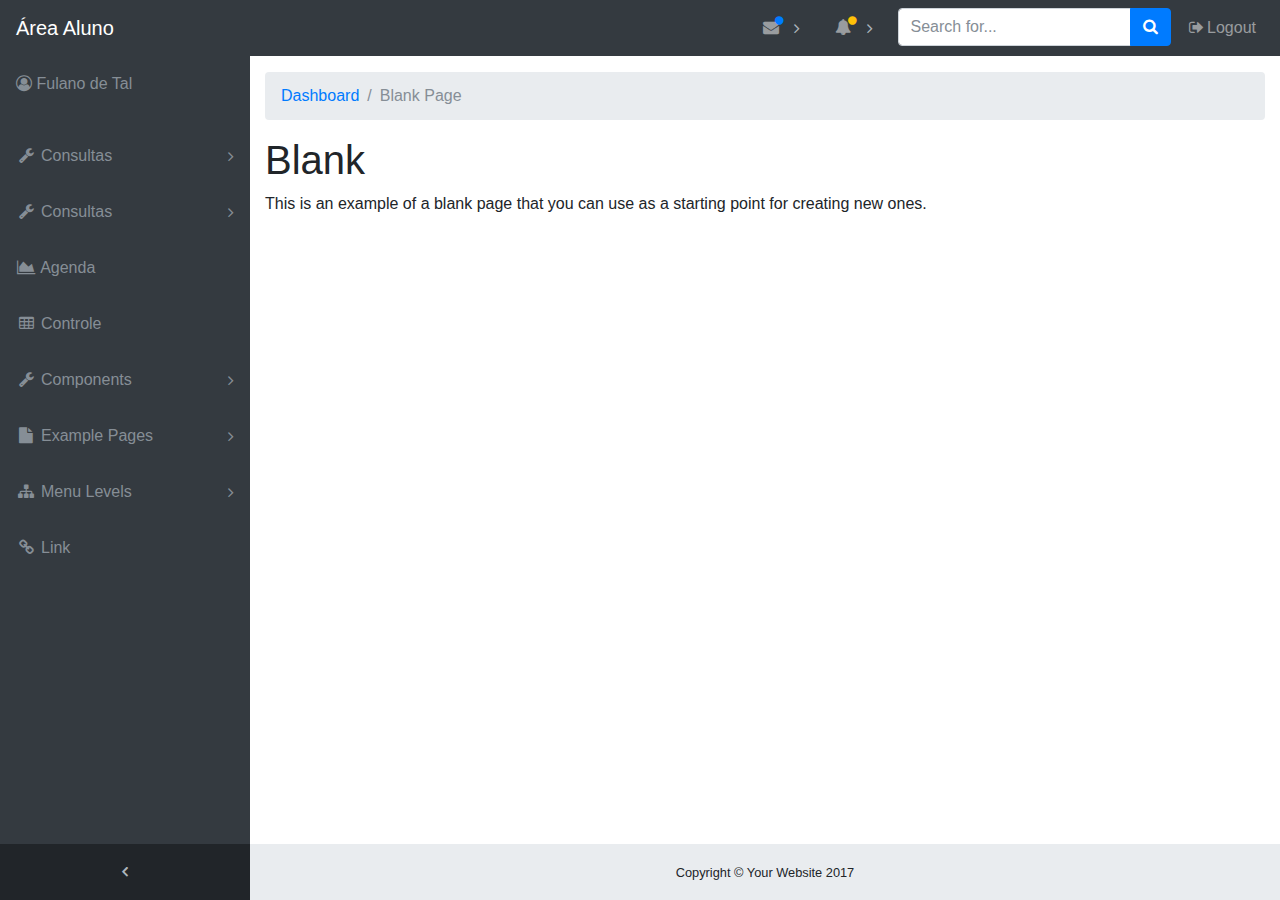
<file: Site/dash/startbootstrap-sb-admin-gh-pages/blank.html>
<!DOCTYPE html>
<html lang="pt-br">

<head>
  <meta charset="utf-8">
  <meta http-equiv="X-UA-Compatible" content="IE=edge">
  <meta name="viewport" content="width=device-width, initial-scale=1, shrink-to-fit=no">
  <meta name="description" content="">
  <meta name="author" content="">
  <title>Área Aluno</title>
  <!-- Bootstrap core CSS-->
  <link href="vendor/bootstrap/css/bootstrap.min.css" rel="stylesheet">
  <!-- Custom fonts for this template-->
  <link href="vendor/font-awesome/css/font-awesome.min.css" rel="stylesheet" type="text/css">
  <!-- Custom styles for this template-->
  <link href="css/sb-admin.css" rel="stylesheet">
</head>

<body class="fixed-nav sticky-footer bg-dark" id="page-top">
  <!-- Navigation-->
  <nav class="navbar navbar-expand-lg navbar-dark bg-dark fixed-top" id="mainNav">
    <a class="navbar-brand" href="index.html">Área Aluno</a>
    <button class="navbar-toggler navbar-toggler-right" type="button" data-toggle="collapse" data-target="#navbarResponsive" aria-controls="navbarResponsive" aria-expanded="false" aria-label="Toggle navigation">
      <span class="navbar-toggler-icon"></span>
    </button>
    <div class="collapse navbar-collapse" id="navbarResponsive">
      <ul class="navbar-nav navbar-sidenav" id="exampleAccordion">
        <li class="nav-item" data-toggle="tooltip" data-placement="right" title="Dashboard">
          <p class="nav-link">
            <i class="fa fa-user-circle-o" "></i>
            <span class="nav-link-text">Fulano de Tal</span>
          </p>
        </li>
        <li class="nav-item" data-toggle="tooltip" data-placement="right" title="Components">
          <a class="nav-link nav-link-collapse collapsed" data-toggle="collapse" href="#collapseComponents" data-parent="#exampleAccordion">
            <i class="fa fa-fw fa-wrench"></i>
            <span class="nav-link-text">Consultas</span>
          </a>
          <ul class="sidenav-second-level collapse" id="collapseComponents">
            <li>
              <a href="navbar.html">Plano de Ensino</a>
            </li>
            <li>
              <a href="cards.html">Histórico</a>
            </li>
            <li>
              <a href="cards.html">Notas</a>
            </li>
            <li>
              <a href="cards.html">Faltas</a>
            </li>
            <li>
              <a href="cards.html">Horários</a>
            </li>
            <li>
              <a href="cards.html">Professores</a>
            </li>
          </ul>
        </li>
        <li class="nav-item" data-toggle="tooltip" data-placement="right" title="Components">
          <a class="nav-link nav-link-collapse collapsed" data-toggle="collapse" href="#collapseComponents" data-parent="#exampleAccordion">
            <i class="fa fa-fw fa-wrench"></i>
            <span class="nav-link-text">Consultas</span>
          </a>
          <ul class="sidenav-second-level collapse" id="collapseComponents">
            <li>
              <a href="navbar.html">Plano de Ensino</a>
            </li>
            <li>
              <a href="cards.html">Histórico</a>
            </li>
            <li>
              <a href="cards.html">Notas</a>
            </li>
            <li>
              <a href="cards.html">Faltas</a>
            </li>
            <li>
              <a href="cards.html">Horários</a>
            </li>
            <li>
              <a href="cards.html">Professores</a>
            </li>
          </ul>
        </li>
        <li class="nav-item" data-toggle="tooltip" data-placement="right" title="Charts">
          <a class="nav-link" href="charts.html">
            <i class="fa fa-fw fa-area-chart"></i>
            <span class="nav-link-text">Agenda</span>
          </a>
        </li>
        <li class="nav-item" data-toggle="tooltip" data-placement="right" title="Tables">
          <a class="nav-link" href="tables.html">
            <i class="fa fa-fw fa-table"></i>
            <span class="nav-link-text">Controle</span>
          </a>
        </li>
        <li class="nav-item" data-toggle="tooltip" data-placement="right" title="Components">
          <a class="nav-link nav-link-collapse collapsed" data-toggle="collapse" href="#collapseComponents" data-parent="#exampleAccordion">
            <i class="fa fa-fw fa-wrench"></i>
            <span class="nav-link-text">Components</span>
          </a>
          <ul class="sidenav-second-level collapse" id="collapseComponents">
            <li>
              <a href="navbar.html">Navbar</a>
            </li>
            <li>
              <a href="cards.html">Cards</a>
            </li>
          </ul>
        </li>
        <li class="nav-item" data-toggle="tooltip" data-placement="right" title="Example Pages">
          <a class="nav-link nav-link-collapse collapsed" data-toggle="collapse" href="#collapseExamplePages" data-parent="#exampleAccordion">
            <i class="fa fa-fw fa-file"></i>
            <span class="nav-link-text">Example Pages</span>
          </a>
          <ul class="sidenav-second-level collapse" id="collapseExamplePages">
            <li>
              <a href="login.html">Login Page</a>
            </li>
            <li>
              <a href="register.html">Registration Page</a>
            </li>
            <li>
              <a href="forgot-password.html">Forgot Password Page</a>
            </li>
            <li>
              <a href="blank.html">Blank Page</a>
            </li>
          </ul>
        </li>
        <li class="nav-item" data-toggle="tooltip" data-placement="right" title="Menu Levels">
          <a class="nav-link nav-link-collapse collapsed" data-toggle="collapse" href="#collapseMulti" data-parent="#exampleAccordion">
            <i class="fa fa-fw fa-sitemap"></i>
            <span class="nav-link-text">Menu Levels</span>
          </a>
          <ul class="sidenav-second-level collapse" id="collapseMulti">
            <li>
              <a href="#">Second Level Item</a>
            </li>
            <li>
              <a href="#">Second Level Item</a>
            </li>
            <li>
              <a href="#">Second Level Item</a>
            </li>
            <li>
              <a class="nav-link-collapse collapsed" data-toggle="collapse" href="#collapseMulti2">Third Level</a>
              <ul class="sidenav-third-level collapse" id="collapseMulti2">
                <li>
                  <a href="#">Third Level Item</a>
                </li>
                <li>
                  <a href="#">Third Level Item</a>
                </li>
                <li>
                  <a href="#">Third Level Item</a>
                </li>
              </ul>
            </li>
          </ul>
        </li>
        <li class="nav-item" data-toggle="tooltip" data-placement="right" title="Link">
          <a class="nav-link" href="#">
            <i class="fa fa-fw fa-link"></i>
            <span class="nav-link-text">Link</span>
          </a>
        </li>
      </ul>
      <ul class="navbar-nav sidenav-toggler">
        <li class="nav-item">
          <a class="nav-link text-center" id="sidenavToggler">
            <i class="fa fa-fw fa-angle-left"></i>
          </a>
        </li>
      </ul>
      <ul class="navbar-nav ml-auto">
        <li class="nav-item dropdown">
          <a class="nav-link dropdown-toggle mr-lg-2" id="messagesDropdown" href="#" data-toggle="dropdown" aria-haspopup="true" aria-expanded="false">
            <i class="fa fa-fw fa-envelope"></i>
            <span class="d-lg-none">Messages
              <span class="badge badge-pill badge-primary">12 New</span>
            </span>
            <span class="indicator text-primary d-none d-lg-block">
              <i class="fa fa-fw fa-circle"></i>
            </span>
          </a>
          <div class="dropdown-menu" aria-labelledby="messagesDropdown">
            <h6 class="dropdown-header">New Messages:</h6>
            <div class="dropdown-divider"></div>
            <a class="dropdown-item" href="#">
              <strong>David Miller</strong>
              <span class="small float-right text-muted">11:21 AM</span>
              <div class="dropdown-message small">Hey there! This new version of SB Admin is pretty awesome! These messages clip off when they reach the end of the box so they don't overflow over to the sides!</div>
            </a>
            <div class="dropdown-divider"></div>
            <a class="dropdown-item" href="#">
              <strong>Jane Smith</strong>
              <span class="small float-right text-muted">11:21 AM</span>
              <div class="dropdown-message small">I was wondering if you could meet for an appointment at 3:00 instead of 4:00. Thanks!</div>
            </a>
            <div class="dropdown-divider"></div>
            <a class="dropdown-item" href="#">
              <strong>John Doe</strong>
              <span class="small float-right text-muted">11:21 AM</span>
              <div class="dropdown-message small">I've sent the final files over to you for review. When you're able to sign off of them let me know and we can discuss distribution.</div>
            </a>
            <div class="dropdown-divider"></div>
            <a class="dropdown-item small" href="#">View all messages</a>
          </div>
        </li>
        <li class="nav-item dropdown">
          <a class="nav-link dropdown-toggle mr-lg-2" id="alertsDropdown" href="#" data-toggle="dropdown" aria-haspopup="true" aria-expanded="false">
            <i class="fa fa-fw fa-bell"></i>
            <span class="d-lg-none">Alerts
              <span class="badge badge-pill badge-warning">6 New</span>
            </span>
            <span class="indicator text-warning d-none d-lg-block">
              <i class="fa fa-fw fa-circle"></i>
            </span>
          </a>
          <div class="dropdown-menu" aria-labelledby="alertsDropdown">
            <h6 class="dropdown-header">New Alerts:</h6>
            <div class="dropdown-divider"></div>
            <a class="dropdown-item" href="#">
              <span class="text-success">
                <strong>
                  <i class="fa fa-long-arrow-up fa-fw"></i>Status Update</strong>
                </span>
                <span class="small float-right text-muted">11:21 AM</span>
                <div class="dropdown-message small">This is an automated server response message. All systems are online.</div>
              </a>
              <div class="dropdown-divider"></div>
              <a class="dropdown-item" href="#">
                <span class="text-danger">
                  <strong>
                    <i class="fa fa-long-arrow-down fa-fw"></i>Status Update</strong>
                  </span>
                  <span class="small float-right text-muted">11:21 AM</span>
                  <div class="dropdown-message small">This is an automated server response message. All systems are online.</div>
                </a>
                <div class="dropdown-divider"></div>
                <a class="dropdown-item" href="#">
                  <span class="text-success">
                    <strong>
                      <i class="fa fa-long-arrow-up fa-fw"></i>Status Update</strong>
                    </span>
                    <span class="small float-right text-muted">11:21 AM</span>
                    <div class="dropdown-message small">This is an automated server response message. All systems are online.</div>
                  </a>
                  <div class="dropdown-divider"></div>
                  <a class="dropdown-item small" href="#">View all alerts</a>
                </div>
              </li>
              <li class="nav-item">
                <form class="form-inline my-2 my-lg-0 mr-lg-2">
                  <div class="input-group">
                    <input class="form-control" type="text" placeholder="Search for...">
                    <span class="input-group-btn">
                      <button class="btn btn-primary" type="button">
                        <i class="fa fa-search"></i>
                      </button>
                    </span>
                  </div>
                </form>
              </li>
              <li class="nav-item">
                <a class="nav-link" data-toggle="modal" data-target="#exampleModal">
                  <i class="fa fa-fw fa-sign-out"></i>Logout</a>
                </li>
              </ul>
            </div>
          </nav>
          <div class="content-wrapper">
            <div class="container-fluid">
              <!-- Breadcrumbs-->
              <ol class="breadcrumb">
                <li class="breadcrumb-item">
                  <a href="index.html">Dashboard</a>
                </li>
                <li class="breadcrumb-item active">Blank Page</li>
              </ol>
              <div class="row">
                <div class="col-12">
                  <h1>Blank</h1>
                  <p>This is an example of a blank page that you can use as a starting point for creating new ones.</p>
                </div>
              </div>
            </div>
            <!-- /.container-fluid-->
            <!-- /.content-wrapper-->
            <footer class="sticky-footer">
              <div class="container">
                <div class="text-center">
                  <small>Copyright © Your Website 2017</small>
                </div>
              </div>
            </footer>
            <!-- Scroll to Top Button-->
            <a class="scroll-to-top rounded" href="#page-top">
              <i class="fa fa-angle-up"></i>
            </a>
            <!-- Logout Modal-->
            <div class="modal fade" id="exampleModal" tabindex="-1" role="dialog" aria-labelledby="exampleModalLabel" aria-hidden="true">
              <div class="modal-dialog" role="document">
                <div class="modal-content">
                  <div class="modal-header">
                    <h5 class="modal-title" id="exampleModalLabel">Ready to Leave?</h5>
                    <button class="close" type="button" data-dismiss="modal" aria-label="Close">
                      <span aria-hidden="true">×</span>
                    </button>
                  </div>
                  <div class="modal-body">Select "Logout" below if you are ready to end your current session.</div>
                  <div class="modal-footer">
                    <button class="btn btn-secondary" type="button" data-dismiss="modal">Cancel</button>
                    <a class="btn btn-primary" href="login.html">Logout</a>
                  </div>
                </div>
              </div>
            </div>
            <!-- Bootstrap core JavaScript-->
            <script src="vendor/jquery/jquery.min.js"></script>
            <script src="vendor/bootstrap/js/bootstrap.bundle.min.js"></script>
            <!-- Core plugin JavaScript-->
            <script src="vendor/jquery-easing/jquery.easing.min.js"></script>
            <!-- Custom scripts for all pages-->
            <script src="js/sb-admin.min.js"></script>
          </div>
        </body>

        </html>
</file>
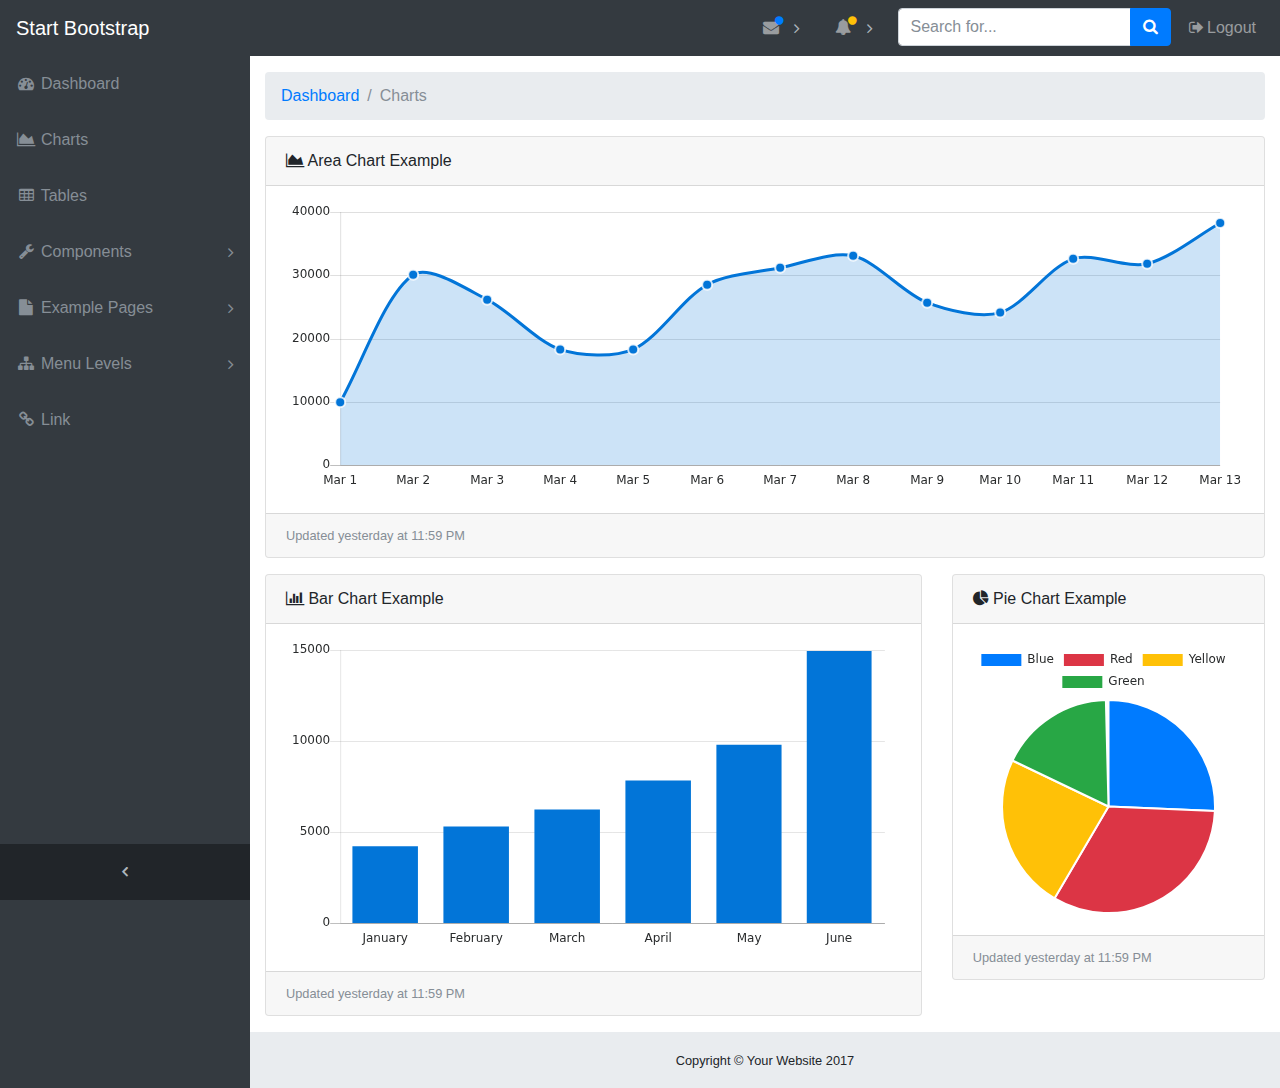
<file: Site/dash/startbootstrap-sb-admin-gh-pages/charts.html>
<!DOCTYPE html>
<html lang="en">

<head>
  <meta charset="utf-8">
  <meta http-equiv="X-UA-Compatible" content="IE=edge">
  <meta name="viewport" content="width=device-width, initial-scale=1, shrink-to-fit=no">
  <meta name="description" content="">
  <meta name="author" content="">
  <title>SB Admin - Start Bootstrap Template</title>
  <!-- Bootstrap core CSS-->
  <link href="vendor/bootstrap/css/bootstrap.min.css" rel="stylesheet">
  <!-- Custom fonts for this template-->
  <link href="vendor/font-awesome/css/font-awesome.min.css" rel="stylesheet" type="text/css">
  <!-- Custom styles for this template-->
  <link href="css/sb-admin.css" rel="stylesheet">
</head>

<body class="fixed-nav sticky-footer bg-dark" id="page-top">
  <!-- Navigation-->
  <nav class="navbar navbar-expand-lg navbar-dark bg-dark fixed-top" id="mainNav">
    <a class="navbar-brand" href="index.html">Start Bootstrap</a>
    <button class="navbar-toggler navbar-toggler-right" type="button" data-toggle="collapse" data-target="#navbarResponsive" aria-controls="navbarResponsive" aria-expanded="false" aria-label="Toggle navigation">
      <span class="navbar-toggler-icon"></span>
    </button>
    <div class="collapse navbar-collapse" id="navbarResponsive">
      <ul class="navbar-nav navbar-sidenav" id="exampleAccordion">
        <li class="nav-item" data-toggle="tooltip" data-placement="right" title="Dashboard">
          <a class="nav-link" href="index.html">
            <i class="fa fa-fw fa-dashboard"></i>
            <span class="nav-link-text">Dashboard</span>
          </a>
        </li>
        <li class="nav-item" data-toggle="tooltip" data-placement="right" title="Charts">
          <a class="nav-link" href="charts.html">
            <i class="fa fa-fw fa-area-chart"></i>
            <span class="nav-link-text">Charts</span>
          </a>
        </li>
        <li class="nav-item" data-toggle="tooltip" data-placement="right" title="Tables">
          <a class="nav-link" href="tables.html">
            <i class="fa fa-fw fa-table"></i>
            <span class="nav-link-text">Tables</span>
          </a>
        </li>
        <li class="nav-item" data-toggle="tooltip" data-placement="right" title="Components">
          <a class="nav-link nav-link-collapse collapsed" data-toggle="collapse" href="#collapseComponents" data-parent="#exampleAccordion">
            <i class="fa fa-fw fa-wrench"></i>
            <span class="nav-link-text">Components</span>
          </a>
          <ul class="sidenav-second-level collapse" id="collapseComponents">
            <li>
              <a href="navbar.html">Navbar</a>
            </li>
            <li>
              <a href="cards.html">Cards</a>
            </li>
          </ul>
        </li>
        <li class="nav-item" data-toggle="tooltip" data-placement="right" title="Example Pages">
          <a class="nav-link nav-link-collapse collapsed" data-toggle="collapse" href="#collapseExamplePages" data-parent="#exampleAccordion">
            <i class="fa fa-fw fa-file"></i>
            <span class="nav-link-text">Example Pages</span>
          </a>
          <ul class="sidenav-second-level collapse" id="collapseExamplePages">
            <li>
              <a href="login.html">Login Page</a>
            </li>
            <li>
              <a href="register.html">Registration Page</a>
            </li>
            <li>
              <a href="forgot-password.html">Forgot Password Page</a>
            </li>
            <li>
              <a href="blank.html">Blank Page</a>
            </li>
          </ul>
        </li>
        <li class="nav-item" data-toggle="tooltip" data-placement="right" title="Menu Levels">
          <a class="nav-link nav-link-collapse collapsed" data-toggle="collapse" href="#collapseMulti" data-parent="#exampleAccordion">
            <i class="fa fa-fw fa-sitemap"></i>
            <span class="nav-link-text">Menu Levels</span>
          </a>
          <ul class="sidenav-second-level collapse" id="collapseMulti">
            <li>
              <a href="#">Second Level Item</a>
            </li>
            <li>
              <a href="#">Second Level Item</a>
            </li>
            <li>
              <a href="#">Second Level Item</a>
            </li>
            <li>
              <a class="nav-link-collapse collapsed" data-toggle="collapse" href="#collapseMulti2">Third Level</a>
              <ul class="sidenav-third-level collapse" id="collapseMulti2">
                <li>
                  <a href="#">Third Level Item</a>
                </li>
                <li>
                  <a href="#">Third Level Item</a>
                </li>
                <li>
                  <a href="#">Third Level Item</a>
                </li>
              </ul>
            </li>
          </ul>
        </li>
        <li class="nav-item" data-toggle="tooltip" data-placement="right" title="Link">
          <a class="nav-link" href="#">
            <i class="fa fa-fw fa-link"></i>
            <span class="nav-link-text">Link</span>
          </a>
        </li>
      </ul>
      <ul class="navbar-nav sidenav-toggler">
        <li class="nav-item">
          <a class="nav-link text-center" id="sidenavToggler">
            <i class="fa fa-fw fa-angle-left"></i>
          </a>
        </li>
      </ul>
      <ul class="navbar-nav ml-auto">
        <li class="nav-item dropdown">
          <a class="nav-link dropdown-toggle mr-lg-2" id="messagesDropdown" href="#" data-toggle="dropdown" aria-haspopup="true" aria-expanded="false">
            <i class="fa fa-fw fa-envelope"></i>
            <span class="d-lg-none">Messages
              <span class="badge badge-pill badge-primary">12 New</span>
            </span>
            <span class="indicator text-primary d-none d-lg-block">
              <i class="fa fa-fw fa-circle"></i>
            </span>
          </a>
          <div class="dropdown-menu" aria-labelledby="messagesDropdown">
            <h6 class="dropdown-header">New Messages:</h6>
            <div class="dropdown-divider"></div>
            <a class="dropdown-item" href="#">
              <strong>David Miller</strong>
              <span class="small float-right text-muted">11:21 AM</span>
              <div class="dropdown-message small">Hey there! This new version of SB Admin is pretty awesome! These messages clip off when they reach the end of the box so they don't overflow over to the sides!</div>
            </a>
            <div class="dropdown-divider"></div>
            <a class="dropdown-item" href="#">
              <strong>Jane Smith</strong>
              <span class="small float-right text-muted">11:21 AM</span>
              <div class="dropdown-message small">I was wondering if you could meet for an appointment at 3:00 instead of 4:00. Thanks!</div>
            </a>
            <div class="dropdown-divider"></div>
            <a class="dropdown-item" href="#">
              <strong>John Doe</strong>
              <span class="small float-right text-muted">11:21 AM</span>
              <div class="dropdown-message small">I've sent the final files over to you for review. When you're able to sign off of them let me know and we can discuss distribution.</div>
            </a>
            <div class="dropdown-divider"></div>
            <a class="dropdown-item small" href="#">View all messages</a>
          </div>
        </li>
        <li class="nav-item dropdown">
          <a class="nav-link dropdown-toggle mr-lg-2" id="alertsDropdown" href="#" data-toggle="dropdown" aria-haspopup="true" aria-expanded="false">
            <i class="fa fa-fw fa-bell"></i>
            <span class="d-lg-none">Alerts
              <span class="badge badge-pill badge-warning">6 New</span>
            </span>
            <span class="indicator text-warning d-none d-lg-block">
              <i class="fa fa-fw fa-circle"></i>
            </span>
          </a>
          <div class="dropdown-menu" aria-labelledby="alertsDropdown">
            <h6 class="dropdown-header">New Alerts:</h6>
            <div class="dropdown-divider"></div>
            <a class="dropdown-item" href="#">
              <span class="text-success">
                <strong>
                  <i class="fa fa-long-arrow-up fa-fw"></i>Status Update</strong>
              </span>
              <span class="small float-right text-muted">11:21 AM</span>
              <div class="dropdown-message small">This is an automated server response message. All systems are online.</div>
            </a>
            <div class="dropdown-divider"></div>
            <a class="dropdown-item" href="#">
              <span class="text-danger">
                <strong>
                  <i class="fa fa-long-arrow-down fa-fw"></i>Status Update</strong>
              </span>
              <span class="small float-right text-muted">11:21 AM</span>
              <div class="dropdown-message small">This is an automated server response message. All systems are online.</div>
            </a>
            <div class="dropdown-divider"></div>
            <a class="dropdown-item" href="#">
              <span class="text-success">
                <strong>
                  <i class="fa fa-long-arrow-up fa-fw"></i>Status Update</strong>
              </span>
              <span class="small float-right text-muted">11:21 AM</span>
              <div class="dropdown-message small">This is an automated server response message. All systems are online.</div>
            </a>
            <div class="dropdown-divider"></div>
            <a class="dropdown-item small" href="#">View all alerts</a>
          </div>
        </li>
        <li class="nav-item">
          <form class="form-inline my-2 my-lg-0 mr-lg-2">
            <div class="input-group">
              <input class="form-control" type="text" placeholder="Search for...">
              <span class="input-group-btn">
                <button class="btn btn-primary" type="button">
                  <i class="fa fa-search"></i>
                </button>
              </span>
            </div>
          </form>
        </li>
        <li class="nav-item">
          <a class="nav-link" data-toggle="modal" data-target="#exampleModal">
            <i class="fa fa-fw fa-sign-out"></i>Logout</a>
        </li>
      </ul>
    </div>
  </nav>
  <div class="content-wrapper">
    <div class="container-fluid">
      <!-- Breadcrumbs-->
      <ol class="breadcrumb">
        <li class="breadcrumb-item">
          <a href="#">Dashboard</a>
        </li>
        <li class="breadcrumb-item active">Charts</li>
      </ol>
      <!-- Area Chart Example-->
      <div class="card mb-3">
        <div class="card-header">
          <i class="fa fa-area-chart"></i> Area Chart Example</div>
        <div class="card-body">
          <canvas id="myAreaChart" width="100%" height="30"></canvas>
        </div>
        <div class="card-footer small text-muted">Updated yesterday at 11:59 PM</div>
      </div>
      <div class="row">
        <div class="col-lg-8">
          <!-- Example Bar Chart Card-->
          <div class="card mb-3">
            <div class="card-header">
              <i class="fa fa-bar-chart"></i> Bar Chart Example</div>
            <div class="card-body">
              <canvas id="myBarChart" width="100" height="50"></canvas>
            </div>
            <div class="card-footer small text-muted">Updated yesterday at 11:59 PM</div>
          </div>
        </div>
        <div class="col-lg-4">
          <!-- Example Pie Chart Card-->
          <div class="card mb-3">
            <div class="card-header">
              <i class="fa fa-pie-chart"></i> Pie Chart Example</div>
            <div class="card-body">
              <canvas id="myPieChart" width="100%" height="100"></canvas>
            </div>
            <div class="card-footer small text-muted">Updated yesterday at 11:59 PM</div>
          </div>
        </div>
      </div>
    </div>
    <!-- /.container-fluid-->
    <!-- /.content-wrapper-->
    <footer class="sticky-footer">
      <div class="container">
        <div class="text-center">
          <small>Copyright © Your Website 2017</small>
        </div>
      </div>
    </footer>
    <!-- Scroll to Top Button-->
    <a class="scroll-to-top rounded" href="#page-top">
      <i class="fa fa-angle-up"></i>
    </a>
    <!-- Logout Modal-->
    <div class="modal fade" id="exampleModal" tabindex="-1" role="dialog" aria-labelledby="exampleModalLabel" aria-hidden="true">
      <div class="modal-dialog" role="document">
        <div class="modal-content">
          <div class="modal-header">
            <h5 class="modal-title" id="exampleModalLabel">Ready to Leave?</h5>
            <button class="close" type="button" data-dismiss="modal" aria-label="Close">
              <span aria-hidden="true">×</span>
            </button>
          </div>
          <div class="modal-body">Select "Logout" below if you are ready to end your current session.</div>
          <div class="modal-footer">
            <button class="btn btn-secondary" type="button" data-dismiss="modal">Cancel</button>
            <a class="btn btn-primary" href="login.html">Logout</a>
          </div>
        </div>
      </div>
    </div>
    <!-- Bootstrap core JavaScript-->
    <script src="vendor/jquery/jquery.min.js"></script>
    <script src="vendor/bootstrap/js/bootstrap.bundle.min.js"></script>
    <!-- Core plugin JavaScript-->
    <script src="vendor/jquery-easing/jquery.easing.min.js"></script>
    <!-- Page level plugin JavaScript-->
    <script src="vendor/chart.js/Chart.min.js"></script>
    <!-- Custom scripts for all pages-->
    <script src="js/sb-admin.min.js"></script>
    <!-- Custom scripts for this page-->
    <script src="js/sb-admin-charts.min.js"></script>
  </div>
</body>

</html>
</file>
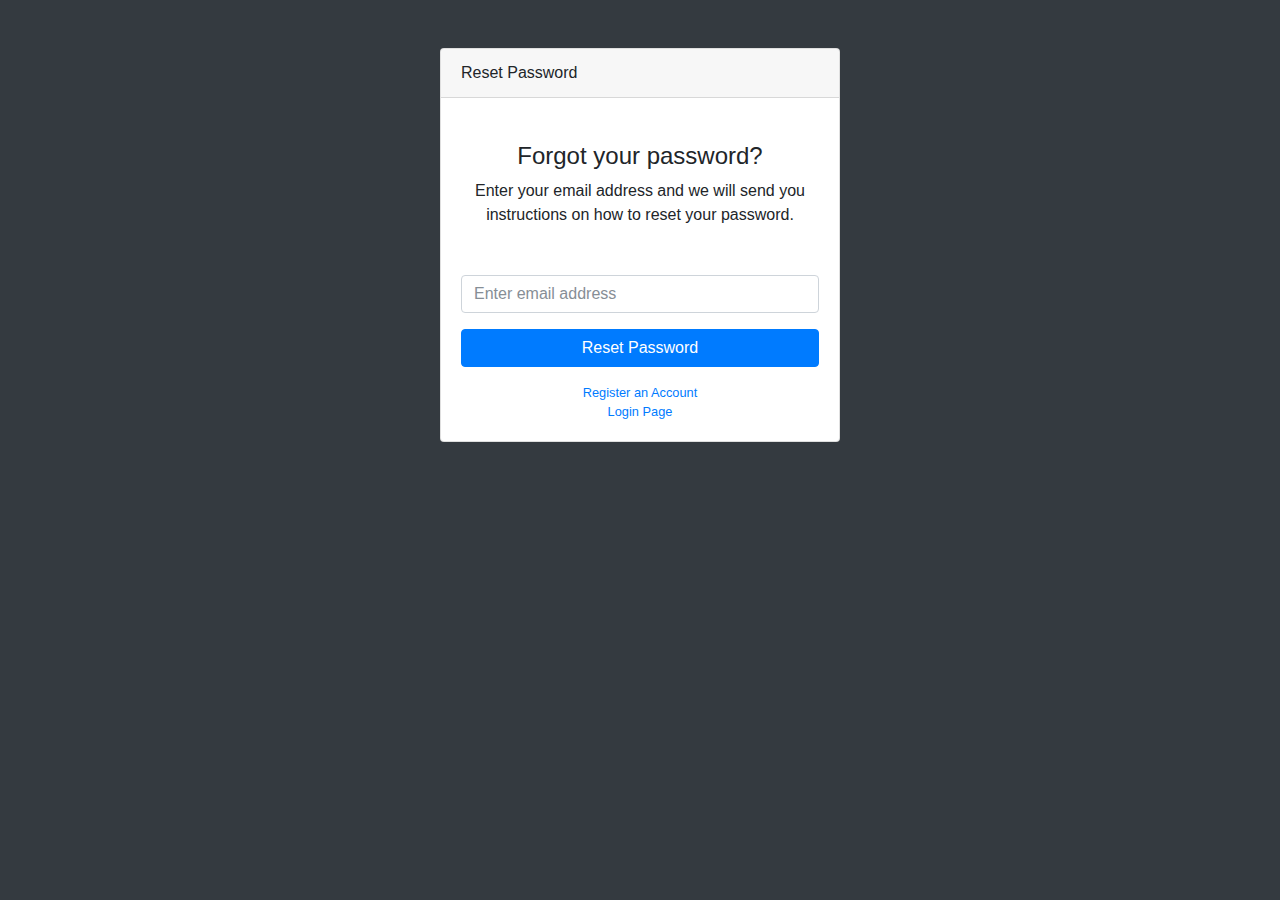
<file: Site/dash/startbootstrap-sb-admin-gh-pages/forgot-password.html>
<!DOCTYPE html>
<html lang="en">

<head>
  <meta charset="utf-8">
  <meta http-equiv="X-UA-Compatible" content="IE=edge">
  <meta name="viewport" content="width=device-width, initial-scale=1, shrink-to-fit=no">
  <meta name="description" content="">
  <meta name="author" content="">
  <title>SB Admin - Start Bootstrap Template</title>
  <!-- Bootstrap core CSS-->
  <link href="vendor/bootstrap/css/bootstrap.min.css" rel="stylesheet">
  <!-- Custom fonts for this template-->
  <link href="vendor/font-awesome/css/font-awesome.min.css" rel="stylesheet" type="text/css">
  <!-- Custom styles for this template-->
  <link href="css/sb-admin.css" rel="stylesheet">
</head>

<body class="bg-dark">
  <div class="container">
    <div class="card card-login mx-auto mt-5">
      <div class="card-header">Reset Password</div>
      <div class="card-body">
        <div class="text-center mt-4 mb-5">
          <h4>Forgot your password?</h4>
          <p>Enter your email address and we will send you instructions on how to reset your password.</p>
        </div>
        <form>
          <div class="form-group">
            <input class="form-control" id="exampleInputEmail1" type="email" aria-describedby="emailHelp" placeholder="Enter email address">
          </div>
          <a class="btn btn-primary btn-block" href="login.html">Reset Password</a>
        </form>
        <div class="text-center">
          <a class="d-block small mt-3" href="register.html">Register an Account</a>
          <a class="d-block small" href="login.html">Login Page</a>
        </div>
      </div>
    </div>
  </div>
  <!-- Bootstrap core JavaScript-->
  <script src="vendor/jquery/jquery.min.js"></script>
  <script src="vendor/bootstrap/js/bootstrap.bundle.min.js"></script>
  <!-- Core plugin JavaScript-->
  <script src="vendor/jquery-easing/jquery.easing.min.js"></script>
</body>

</html>
</file>
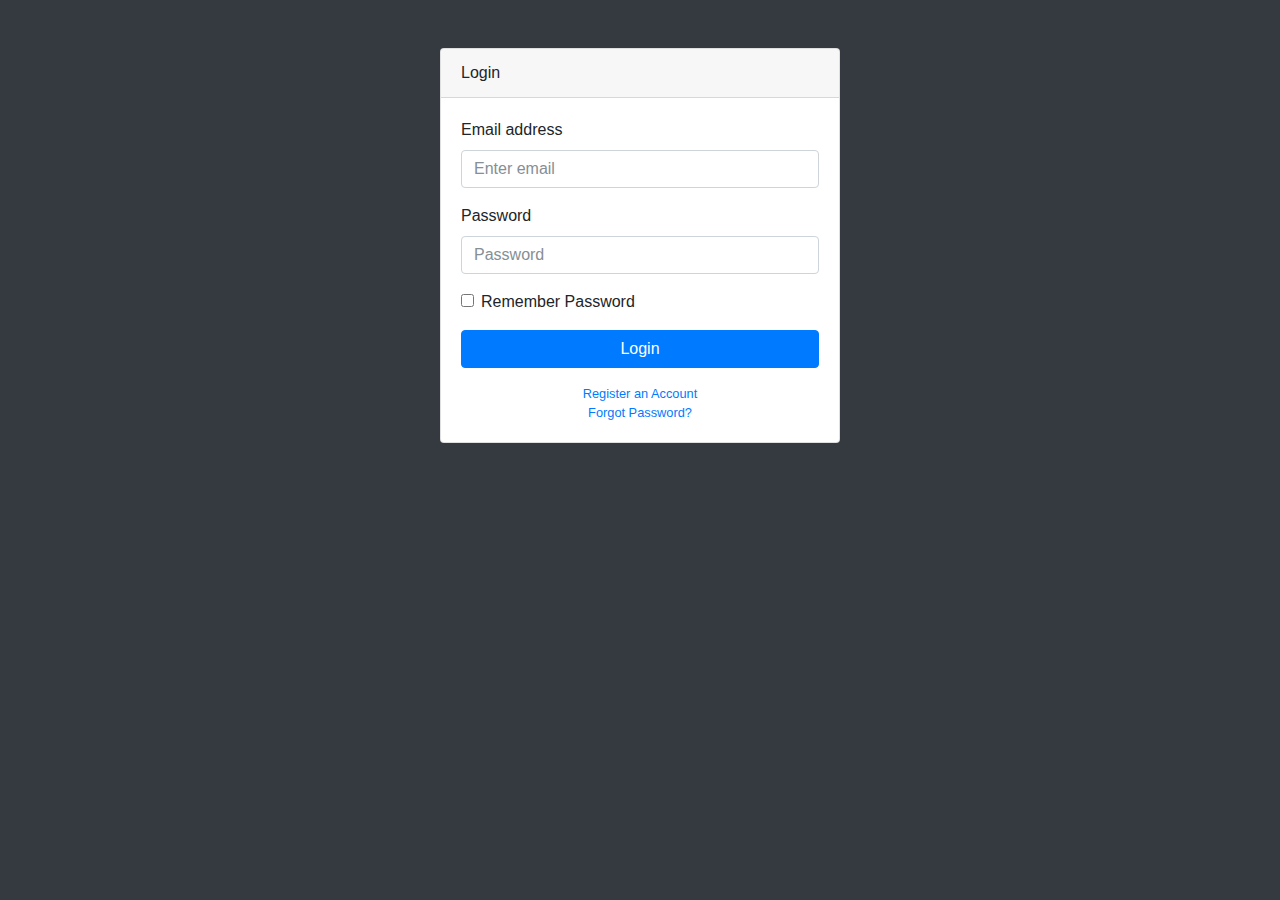
<file: Site/dash/startbootstrap-sb-admin-gh-pages/login.html>
<!DOCTYPE html>
<html lang="en">

<head>
  <meta charset="utf-8">
  <meta http-equiv="X-UA-Compatible" content="IE=edge">
  <meta name="viewport" content="width=device-width, initial-scale=1, shrink-to-fit=no">
  <meta name="description" content="">
  <meta name="author" content="">
  <title>SB Admin - Start Bootstrap Template</title>
  <!-- Bootstrap core CSS-->
  <link href="vendor/bootstrap/css/bootstrap.min.css" rel="stylesheet">
  <!-- Custom fonts for this template-->
  <link href="vendor/font-awesome/css/font-awesome.min.css" rel="stylesheet" type="text/css">
  <!-- Custom styles for this template-->
  <link href="css/sb-admin.css" rel="stylesheet">
</head>

<body class="bg-dark">
  <div class="container">
    <div class="card card-login mx-auto mt-5">
      <div class="card-header">Login</div>
      <div class="card-body">
        <form>
          <div class="form-group">
            <label for="exampleInputEmail1">Email address</label>
            <input class="form-control" id="exampleInputEmail1" type="email" aria-describedby="emailHelp" placeholder="Enter email">
          </div>
          <div class="form-group">
            <label for="exampleInputPassword1">Password</label>
            <input class="form-control" id="exampleInputPassword1" type="password" placeholder="Password">
          </div>
          <div class="form-group">
            <div class="form-check">
              <label class="form-check-label">
                <input class="form-check-input" type="checkbox"> Remember Password</label>
            </div>
          </div>
          <a class="btn btn-primary btn-block" href="index.html">Login</a>
        </form>
        <div class="text-center">
          <a class="d-block small mt-3" href="register.html">Register an Account</a>
          <a class="d-block small" href="forgot-password.html">Forgot Password?</a>
        </div>
      </div>
    </div>
  </div>
  <!-- Bootstrap core JavaScript-->
  <script src="vendor/jquery/jquery.min.js"></script>
  <script src="vendor/bootstrap/js/bootstrap.bundle.min.js"></script>
  <!-- Core plugin JavaScript-->
  <script src="vendor/jquery-easing/jquery.easing.min.js"></script>
</body>

</html>
</file>
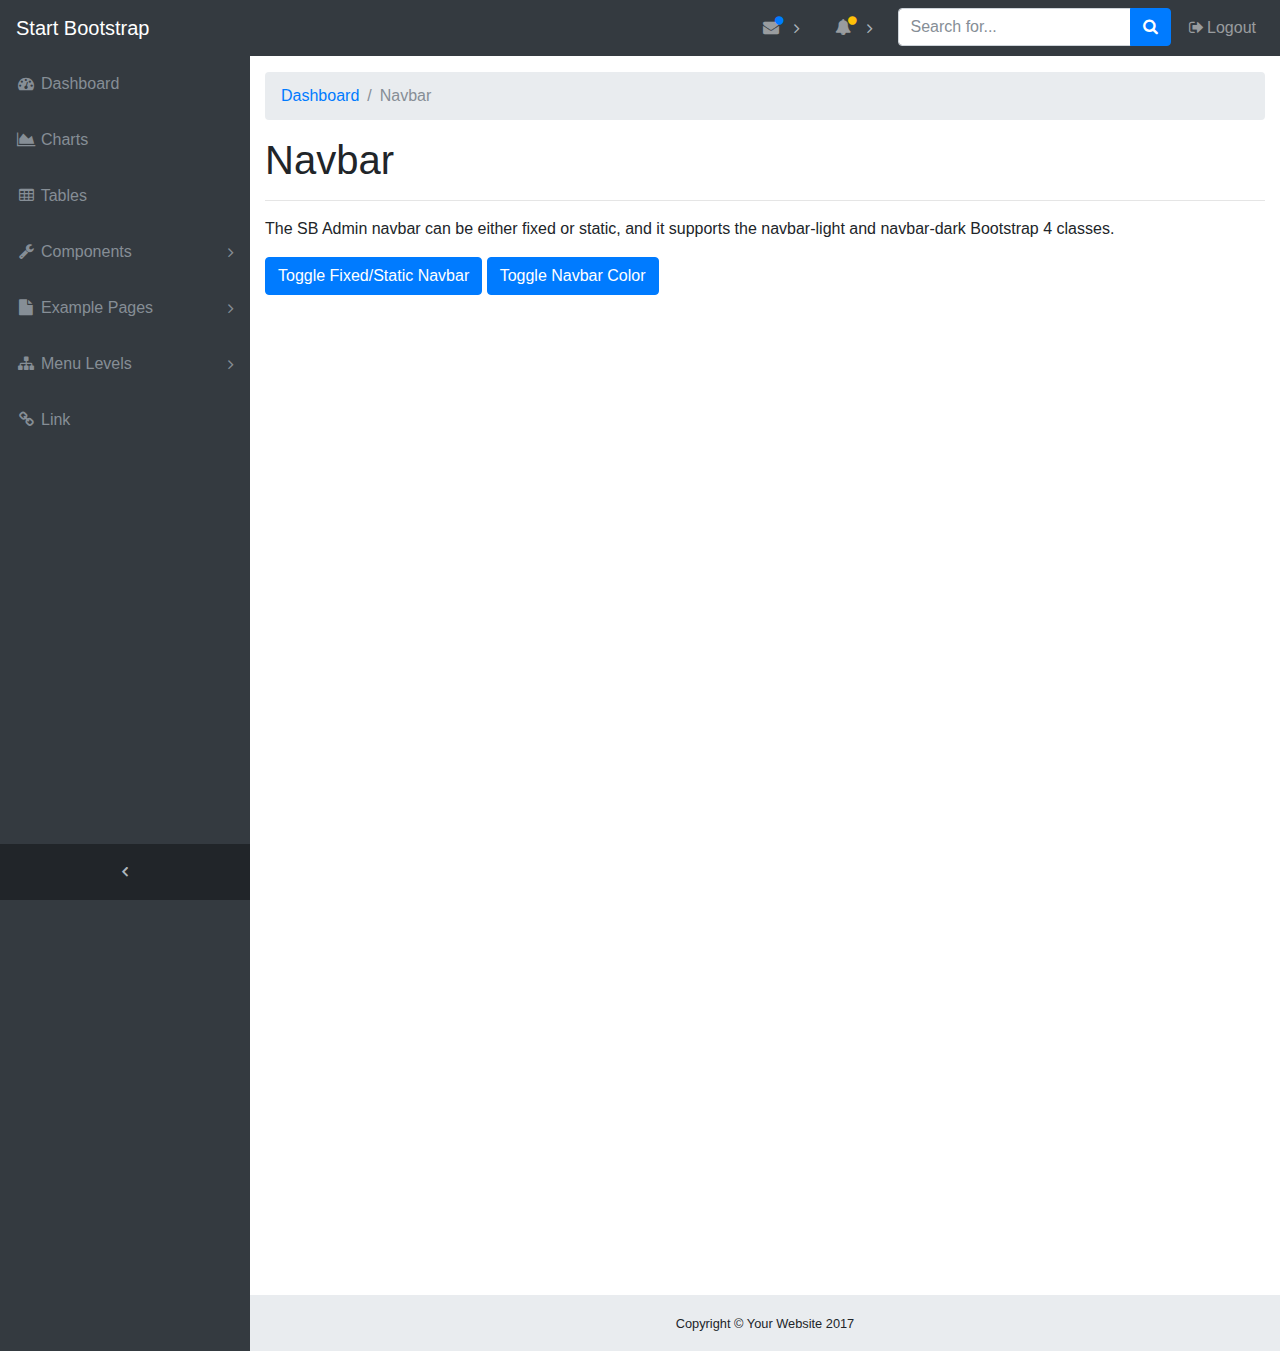
<file: Site/dash/startbootstrap-sb-admin-gh-pages/navbar.html>
<!DOCTYPE html>
<html lang="en">

<head>
  <meta charset="utf-8">
  <meta http-equiv="X-UA-Compatible" content="IE=edge">
  <meta name="viewport" content="width=device-width, initial-scale=1, shrink-to-fit=no">
  <meta name="description" content="">
  <meta name="author" content="">
  <title>SB Admin - Start Bootstrap Template</title>
  <!-- Bootstrap core CSS-->
  <link href="vendor/bootstrap/css/bootstrap.min.css" rel="stylesheet">
  <!-- Custom fonts for this template-->
  <link href="vendor/font-awesome/css/font-awesome.min.css" rel="stylesheet" type="text/css">
  <!-- Custom styles for this template-->
  <link href="css/sb-admin.css" rel="stylesheet">
</head>

<body class="fixed-nav sticky-footer bg-dark" id="page-top">
  <!-- Navigation-->
  <nav class="navbar navbar-expand-lg navbar-dark bg-dark fixed-top" id="mainNav">
    <a class="navbar-brand" href="index.html">Start Bootstrap</a>
    <button class="navbar-toggler navbar-toggler-right" type="button" data-toggle="collapse" data-target="#navbarResponsive" aria-controls="navbarResponsive" aria-expanded="false" aria-label="Toggle navigation">
      <span class="navbar-toggler-icon"></span>
    </button>
    <div class="collapse navbar-collapse" id="navbarResponsive">
      <ul class="navbar-nav navbar-sidenav" id="exampleAccordion">
        <li class="nav-item" data-toggle="tooltip" data-placement="right" title="Dashboard">
          <a class="nav-link" href="index.html">
            <i class="fa fa-fw fa-dashboard"></i>
            <span class="nav-link-text">Dashboard</span>
          </a>
        </li>
        <li class="nav-item" data-toggle="tooltip" data-placement="right" title="Charts">
          <a class="nav-link" href="charts.html">
            <i class="fa fa-fw fa-area-chart"></i>
            <span class="nav-link-text">Charts</span>
          </a>
        </li>
        <li class="nav-item" data-toggle="tooltip" data-placement="right" title="Tables">
          <a class="nav-link" href="tables.html">
            <i class="fa fa-fw fa-table"></i>
            <span class="nav-link-text">Tables</span>
          </a>
        </li>
        <li class="nav-item" data-toggle="tooltip" data-placement="right" title="Components">
          <a class="nav-link nav-link-collapse collapsed" data-toggle="collapse" href="#collapseComponents" data-parent="#exampleAccordion">
            <i class="fa fa-fw fa-wrench"></i>
            <span class="nav-link-text">Components</span>
          </a>
          <ul class="sidenav-second-level collapse" id="collapseComponents">
            <li>
              <a href="navbar.html">Navbar</a>
            </li>
            <li>
              <a href="cards.html">Cards</a>
            </li>
          </ul>
        </li>
        <li class="nav-item" data-toggle="tooltip" data-placement="right" title="Example Pages">
          <a class="nav-link nav-link-collapse collapsed" data-toggle="collapse" href="#collapseExamplePages" data-parent="#exampleAccordion">
            <i class="fa fa-fw fa-file"></i>
            <span class="nav-link-text">Example Pages</span>
          </a>
          <ul class="sidenav-second-level collapse" id="collapseExamplePages">
            <li>
              <a href="login.html">Login Page</a>
            </li>
            <li>
              <a href="register.html">Registration Page</a>
            </li>
            <li>
              <a href="forgot-password.html">Forgot Password Page</a>
            </li>
            <li>
              <a href="blank.html">Blank Page</a>
            </li>
          </ul>
        </li>
        <li class="nav-item" data-toggle="tooltip" data-placement="right" title="Menu Levels">
          <a class="nav-link nav-link-collapse collapsed" data-toggle="collapse" href="#collapseMulti" data-parent="#exampleAccordion">
            <i class="fa fa-fw fa-sitemap"></i>
            <span class="nav-link-text">Menu Levels</span>
          </a>
          <ul class="sidenav-second-level collapse" id="collapseMulti">
            <li>
              <a href="#">Second Level Item</a>
            </li>
            <li>
              <a href="#">Second Level Item</a>
            </li>
            <li>
              <a href="#">Second Level Item</a>
            </li>
            <li>
              <a class="nav-link-collapse collapsed" data-toggle="collapse" href="#collapseMulti2">Third Level</a>
              <ul class="sidenav-third-level collapse" id="collapseMulti2">
                <li>
                  <a href="#">Third Level Item</a>
                </li>
                <li>
                  <a href="#">Third Level Item</a>
                </li>
                <li>
                  <a href="#">Third Level Item</a>
                </li>
              </ul>
            </li>
          </ul>
        </li>
        <li class="nav-item" data-toggle="tooltip" data-placement="right" title="Link">
          <a class="nav-link" href="#">
            <i class="fa fa-fw fa-link"></i>
            <span class="nav-link-text">Link</span>
          </a>
        </li>
      </ul>
      <ul class="navbar-nav sidenav-toggler">
        <li class="nav-item">
          <a class="nav-link text-center" id="sidenavToggler">
            <i class="fa fa-fw fa-angle-left"></i>
          </a>
        </li>
      </ul>
      <ul class="navbar-nav ml-auto">
        <li class="nav-item dropdown">
          <a class="nav-link dropdown-toggle mr-lg-2" id="messagesDropdown" href="#" data-toggle="dropdown" aria-haspopup="true" aria-expanded="false">
            <i class="fa fa-fw fa-envelope"></i>
            <span class="d-lg-none">Messages
              <span class="badge badge-pill badge-primary">12 New</span>
            </span>
            <span class="indicator text-primary d-none d-lg-block">
              <i class="fa fa-fw fa-circle"></i>
            </span>
          </a>
          <div class="dropdown-menu" aria-labelledby="messagesDropdown">
            <h6 class="dropdown-header">New Messages:</h6>
            <div class="dropdown-divider"></div>
            <a class="dropdown-item" href="#">
              <strong>David Miller</strong>
              <span class="small float-right text-muted">11:21 AM</span>
              <div class="dropdown-message small">Hey there! This new version of SB Admin is pretty awesome! These messages clip off when they reach the end of the box so they don't overflow over to the sides!</div>
            </a>
            <div class="dropdown-divider"></div>
            <a class="dropdown-item" href="#">
              <strong>Jane Smith</strong>
              <span class="small float-right text-muted">11:21 AM</span>
              <div class="dropdown-message small">I was wondering if you could meet for an appointment at 3:00 instead of 4:00. Thanks!</div>
            </a>
            <div class="dropdown-divider"></div>
            <a class="dropdown-item" href="#">
              <strong>John Doe</strong>
              <span class="small float-right text-muted">11:21 AM</span>
              <div class="dropdown-message small">I've sent the final files over to you for review. When you're able to sign off of them let me know and we can discuss distribution.</div>
            </a>
            <div class="dropdown-divider"></div>
            <a class="dropdown-item small" href="#">View all messages</a>
          </div>
        </li>
        <li class="nav-item dropdown">
          <a class="nav-link dropdown-toggle mr-lg-2" id="alertsDropdown" href="#" data-toggle="dropdown" aria-haspopup="true" aria-expanded="false">
            <i class="fa fa-fw fa-bell"></i>
            <span class="d-lg-none">Alerts
              <span class="badge badge-pill badge-warning">6 New</span>
            </span>
            <span class="indicator text-warning d-none d-lg-block">
              <i class="fa fa-fw fa-circle"></i>
            </span>
          </a>
          <div class="dropdown-menu" aria-labelledby="alertsDropdown">
            <h6 class="dropdown-header">New Alerts:</h6>
            <div class="dropdown-divider"></div>
            <a class="dropdown-item" href="#">
              <span class="text-success">
                <strong>
                  <i class="fa fa-long-arrow-up fa-fw"></i>Status Update</strong>
              </span>
              <span class="small float-right text-muted">11:21 AM</span>
              <div class="dropdown-message small">This is an automated server response message. All systems are online.</div>
            </a>
            <div class="dropdown-divider"></div>
            <a class="dropdown-item" href="#">
              <span class="text-danger">
                <strong>
                  <i class="fa fa-long-arrow-down fa-fw"></i>Status Update</strong>
              </span>
              <span class="small float-right text-muted">11:21 AM</span>
              <div class="dropdown-message small">This is an automated server response message. All systems are online.</div>
            </a>
            <div class="dropdown-divider"></div>
            <a class="dropdown-item" href="#">
              <span class="text-success">
                <strong>
                  <i class="fa fa-long-arrow-up fa-fw"></i>Status Update</strong>
              </span>
              <span class="small float-right text-muted">11:21 AM</span>
              <div class="dropdown-message small">This is an automated server response message. All systems are online.</div>
            </a>
            <div class="dropdown-divider"></div>
            <a class="dropdown-item small" href="#">View all alerts</a>
          </div>
        </li>
        <li class="nav-item">
          <form class="form-inline my-2 my-lg-0 mr-lg-2">
            <div class="input-group">
              <input class="form-control" type="text" placeholder="Search for...">
              <span class="input-group-btn">
                <button class="btn btn-primary" type="button">
                  <i class="fa fa-search"></i>
                </button>
              </span>
            </div>
          </form>
        </li>
        <li class="nav-item">
          <a class="nav-link" data-toggle="modal" data-target="#exampleModal">
            <i class="fa fa-fw fa-sign-out"></i>Logout</a>
        </li>
      </ul>
    </div>
  </nav>
  <div class="content-wrapper">
    <div class="container-fluid">
      <!-- Breadcrumbs-->
      <ol class="breadcrumb">
        <li class="breadcrumb-item">
          <a href="#">Dashboard</a>
        </li>
        <li class="breadcrumb-item active">Navbar</li>
      </ol>
      <h1>Navbar</h1>
      <hr>
      <p>The SB Admin navbar can be either fixed or static, and it supports the navbar-light and navbar-dark Bootstrap 4 classes.</p>
      <a class="btn btn-primary" href="#" id="toggleNavPosition">Toggle Fixed/Static Navbar</a>
      <a class="btn btn-primary" href="#" id="toggleNavColor">Toggle Navbar Color</a>
      <!-- Blank div to give the page height to preview the fixed vs. static navbar-->
      <div style="height: 1000px;"></div>
    </div>
    <!-- /.container-fluid-->
    <!-- /.content-wrapper-->
    <footer class="sticky-footer">
      <div class="container">
        <div class="text-center">
          <small>Copyright © Your Website 2017</small>
        </div>
      </div>
    </footer>
    <!-- Scroll to Top Button-->
    <a class="scroll-to-top rounded" href="#page-top">
      <i class="fa fa-angle-up"></i>
    </a>
    <!-- Logout Modal-->
    <div class="modal fade" id="exampleModal" tabindex="-1" role="dialog" aria-labelledby="exampleModalLabel" aria-hidden="true">
      <div class="modal-dialog" role="document">
        <div class="modal-content">
          <div class="modal-header">
            <h5 class="modal-title" id="exampleModalLabel">Ready to Leave?</h5>
            <button class="close" type="button" data-dismiss="modal" aria-label="Close">
              <span aria-hidden="true">×</span>
            </button>
          </div>
          <div class="modal-body">Select "Logout" below if you are ready to end your current session.</div>
          <div class="modal-footer">
            <button class="btn btn-secondary" type="button" data-dismiss="modal">Cancel</button>
            <a class="btn btn-primary" href="login.html">Logout</a>
          </div>
        </div>
      </div>
    </div>
    <!-- Bootstrap core JavaScript-->
    <script src="vendor/jquery/jquery.min.js"></script>
    <script src="vendor/bootstrap/js/bootstrap.bundle.min.js"></script>
    <!-- Core plugin JavaScript-->
    <script src="vendor/jquery-easing/jquery.easing.min.js"></script>
    <!-- Custom scripts for all pages-->
    <script src="js/sb-admin.min.js"></script>
    <!-- Custom scripts for this page-->
    <!-- Toggle between fixed and static navbar-->
    <script>
    $('#toggleNavPosition').click(function() {
      $('body').toggleClass('fixed-nav');
      $('nav').toggleClass('fixed-top static-top');
    });

    </script>
    <!-- Toggle between dark and light navbar-->
    <script>
    $('#toggleNavColor').click(function() {
      $('nav').toggleClass('navbar-dark navbar-light');
      $('nav').toggleClass('bg-dark bg-light');
      $('body').toggleClass('bg-dark bg-light');
    });

    </script>
  </div>
</body>

</html>
</file>
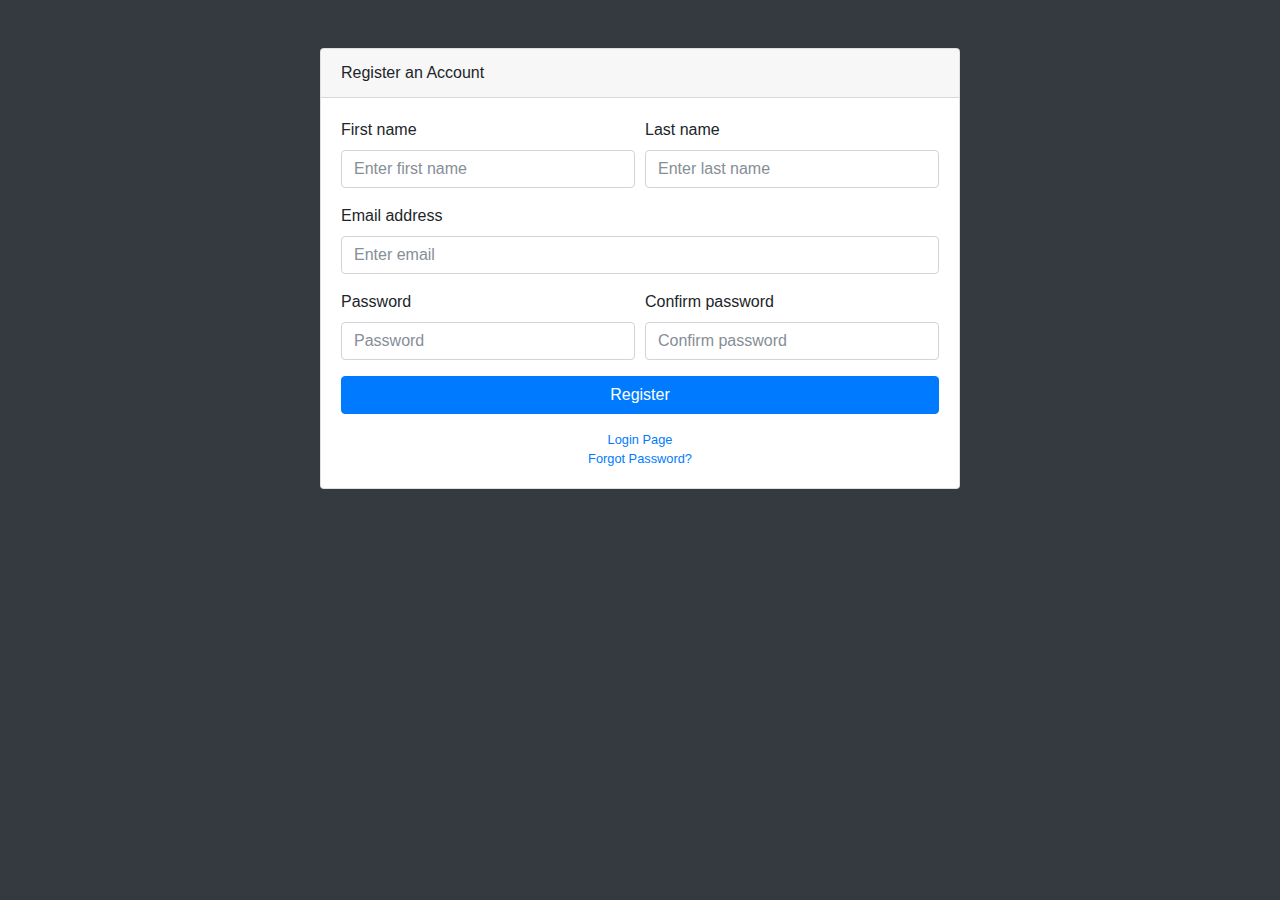
<file: Site/dash/startbootstrap-sb-admin-gh-pages/register.html>
<!DOCTYPE html>
<html lang="en">

<head>
  <meta charset="utf-8">
  <meta http-equiv="X-UA-Compatible" content="IE=edge">
  <meta name="viewport" content="width=device-width, initial-scale=1, shrink-to-fit=no">
  <meta name="description" content="">
  <meta name="author" content="">
  <title>SB Admin - Start Bootstrap Template</title>
  <!-- Bootstrap core CSS-->
  <link href="vendor/bootstrap/css/bootstrap.min.css" rel="stylesheet">
  <!-- Custom fonts for this template-->
  <link href="vendor/font-awesome/css/font-awesome.min.css" rel="stylesheet" type="text/css">
  <!-- Custom styles for this template-->
  <link href="css/sb-admin.css" rel="stylesheet">
</head>

<body class="bg-dark">
  <div class="container">
    <div class="card card-register mx-auto mt-5">
      <div class="card-header">Register an Account</div>
      <div class="card-body">
        <form>
          <div class="form-group">
            <div class="form-row">
              <div class="col-md-6">
                <label for="exampleInputName">First name</label>
                <input class="form-control" id="exampleInputName" type="text" aria-describedby="nameHelp" placeholder="Enter first name">
              </div>
              <div class="col-md-6">
                <label for="exampleInputLastName">Last name</label>
                <input class="form-control" id="exampleInputLastName" type="text" aria-describedby="nameHelp" placeholder="Enter last name">
              </div>
            </div>
          </div>
          <div class="form-group">
            <label for="exampleInputEmail1">Email address</label>
            <input class="form-control" id="exampleInputEmail1" type="email" aria-describedby="emailHelp" placeholder="Enter email">
          </div>
          <div class="form-group">
            <div class="form-row">
              <div class="col-md-6">
                <label for="exampleInputPassword1">Password</label>
                <input class="form-control" id="exampleInputPassword1" type="password" placeholder="Password">
              </div>
              <div class="col-md-6">
                <label for="exampleConfirmPassword">Confirm password</label>
                <input class="form-control" id="exampleConfirmPassword" type="password" placeholder="Confirm password">
              </div>
            </div>
          </div>
          <a class="btn btn-primary btn-block" href="login.html">Register</a>
        </form>
        <div class="text-center">
          <a class="d-block small mt-3" href="login.html">Login Page</a>
          <a class="d-block small" href="forgot-password.html">Forgot Password?</a>
        </div>
      </div>
    </div>
  </div>
  <!-- Bootstrap core JavaScript-->
  <script src="vendor/jquery/jquery.min.js"></script>
  <script src="vendor/bootstrap/js/bootstrap.bundle.min.js"></script>
  <!-- Core plugin JavaScript-->
  <script src="vendor/jquery-easing/jquery.easing.min.js"></script>
</body>

</html>
</file>
<file: Site/dash/startbootstrap-sb-admin-gh-pages/css/sb-admin.css>
/*!
 * Start Bootstrap - SB Admin v4.0.0-beta.2 (https://startbootstrap.com/template-overviews/sb-admin)
 * Copyright 2013-2017 Start Bootstrap
 * Licensed under MIT (https://github.com/BlackrockDigital/startbootstrap-sb-admin/blob/master/LICENSE)
 */
html {
  position: relative;
  min-height: 100%; }

body {
  overflow-x: hidden; }

body.sticky-footer {
  margin-bottom: 56px; }
  body.sticky-footer .content-wrapper {
    min-height: calc(100vh - 56px - 56px); }

body.fixed-nav {
  padding-top: 56px; }

.content-wrapper {
  min-height: calc(100vh - 56px);
  padding-top: 1rem; }

.scroll-to-top {
  position: fixed;
  right: 15px;
  bottom: 3px;
  display: none;
  width: 50px;
  height: 50px;
  text-align: center;
  color: white;
  background: rgba(52, 58, 64, 0.5);
  line-height: 45px; }
  .scroll-to-top:focus, .scroll-to-top:hover {
    color: white; }
  .scroll-to-top:hover {
    background: #343a40; }
  .scroll-to-top i {
    font-weight: 800; }

.smaller {
  font-size: 0.7rem; }

.o-hidden {
  overflow: hidden !important; }

.z-0 {
  z-index: 0; }

.z-1 {
  z-index: 1; }

#mainNav .navbar-collapse {
  overflow: auto;
  max-height: 75vh; }
  #mainNav .navbar-collapse .navbar-nav .nav-item .nav-link {
    cursor: pointer; }
  #mainNav .navbar-collapse .navbar-sidenav .nav-link-collapse:after {
    float: right;
    content: '\f107';
    font-family: 'FontAwesome'; }
  #mainNav .navbar-collapse .navbar-sidenav .nav-link-collapse.collapsed:after {
    content: '\f105'; }
  #mainNav .navbar-collapse .navbar-sidenav .sidenav-second-level,
  #mainNav .navbar-collapse .navbar-sidenav .sidenav-third-level {
    padding-left: 0; }
    #mainNav .navbar-collapse .navbar-sidenav .sidenav-second-level > li > a,
    #mainNav .navbar-collapse .navbar-sidenav .sidenav-third-level > li > a {
      display: block;
      padding: 0.5em 0; }
      #mainNav .navbar-collapse .navbar-sidenav .sidenav-second-level > li > a:focus, #mainNav .navbar-collapse .navbar-sidenav .sidenav-second-level > li > a:hover,
      #mainNav .navbar-collapse .navbar-sidenav .sidenav-third-level > li > a:focus,
      #mainNav .navbar-collapse .navbar-sidenav .sidenav-third-level > li > a:hover {
        text-decoration: none; }
  #mainNav .navbar-collapse .navbar-sidenav .sidenav-second-level > li > a {
    padding-left: 1em; }
  #mainNav .navbar-collapse .navbar-sidenav .sidenav-third-level > li > a {
    padding-left: 2em; }
  #mainNav .navbar-collapse .sidenav-toggler {
    display: none; }
  #mainNav .navbar-collapse .navbar-nav > .nav-item.dropdown > .nav-link {
    position: relative;
    min-width: 45px; }
    #mainNav .navbar-collapse .navbar-nav > .nav-item.dropdown > .nav-link:after {
      float: right;
      width: auto;
      content: '\f105';
      border: none;
      font-family: 'FontAwesome'; }
    #mainNav .navbar-collapse .navbar-nav > .nav-item.dropdown > .nav-link .indicator {
      position: absolute;
      top: 5px;
      left: 21px;
      font-size: 10px; }
  #mainNav .navbar-collapse .navbar-nav > .nav-item.dropdown.show > .nav-link:after {
    content: '\f107'; }
  #mainNav .navbar-collapse .navbar-nav > .nav-item.dropdown .dropdown-menu > .dropdown-item > .dropdown-message {
    overflow: hidden;
    max-width: none;
    text-overflow: ellipsis; }

@media (min-width: 992px) {
  #mainNav .navbar-brand {
    width: 250px; }
  #mainNav .navbar-collapse {
    overflow: visible;
    max-height: none; }
    #mainNav .navbar-collapse .navbar-sidenav {
      position: absolute;
      top: 0;
      left: 0;
      overflow-x: hidden;
      overflow-y: auto;
      -webkit-flex-direction: column;
      -ms-flex-direction: column;
      flex-direction: column;
      margin-top: 56px; }
      #mainNav .navbar-collapse .navbar-sidenav > .nav-item {
        width: 250px;
        padding: 0; }
        #mainNav .navbar-collapse .navbar-sidenav > .nav-item > .nav-link {
          padding: 1em; }
        #mainNav .navbar-collapse .navbar-sidenav > .nav-item .sidenav-second-level,
        #mainNav .navbar-collapse .navbar-sidenav > .nav-item .sidenav-third-level {
          padding-left: 0;
          list-style: none; }
          #mainNav .navbar-collapse .navbar-sidenav > .nav-item .sidenav-second-level > li,
          #mainNav .navbar-collapse .navbar-sidenav > .nav-item .sidenav-third-level > li {
            width: 250px; }
            #mainNav .navbar-collapse .navbar-sidenav > .nav-item .sidenav-second-level > li > a,
            #mainNav .navbar-collapse .navbar-sidenav > .nav-item .sidenav-third-level > li > a {
              padding: 1em; }
        #mainNav .navbar-collapse .navbar-sidenav > .nav-item .sidenav-second-level > li > a {
          padding-left: 2.75em; }
        #mainNav .navbar-collapse .navbar-sidenav > .nav-item .sidenav-third-level > li > a {
          padding-left: 3.75em; }
    #mainNav .navbar-collapse .navbar-nav > .nav-item.dropdown > .nav-link {
      min-width: 0; }
      #mainNav .navbar-collapse .navbar-nav > .nav-item.dropdown > .nav-link:after {
        width: 24px;
        text-align: center; }
    #mainNav .navbar-collapse .navbar-nav > .nav-item.dropdown .dropdown-menu > .dropdown-item > .dropdown-message {
      max-width: 300px; } }

#mainNav.fixed-top .sidenav-toggler {
  display: none; }

@media (min-width: 992px) {
  #mainNav.fixed-top .navbar-sidenav {
    height: calc(100vh - 112px); }
  #mainNav.fixed-top .sidenav-toggler {
    position: absolute;
    top: 0;
    left: 0;
    display: flex;
    overflow-x: hidden;
    overflow-y: auto;
    -webkit-flex-direction: column;
    -ms-flex-direction: column;
    flex-direction: column;
    margin-top: calc(100vh - 56px); }
    #mainNav.fixed-top .sidenav-toggler > .nav-item {
      width: 250px;
      padding: 0; }
      #mainNav.fixed-top .sidenav-toggler > .nav-item > .nav-link {
        padding: 1em; } }

#mainNav.fixed-top.navbar-dark .sidenav-toggler {
  background-color: #212529; }
  #mainNav.fixed-top.navbar-dark .sidenav-toggler a i {
    color: #adb5bd; }

#mainNav.fixed-top.navbar-light .sidenav-toggler {
  background-color: #dee2e6; }
  #mainNav.fixed-top.navbar-light .sidenav-toggler a i {
    color: rgba(0, 0, 0, 0.5); }

body.sidenav-toggled #mainNav.fixed-top .sidenav-toggler {
  overflow-x: hidden;
  width: 55px; }
  body.sidenav-toggled #mainNav.fixed-top .sidenav-toggler .nav-item,
  body.sidenav-toggled #mainNav.fixed-top .sidenav-toggler .nav-link {
    width: 55px !important; }

body.sidenav-toggled #mainNav.fixed-top #sidenavToggler i {
  -webkit-transform: scaleX(-1);
  -moz-transform: scaleX(-1);
  -o-transform: scaleX(-1);
  transform: scaleX(-1);
  filter: FlipH;
  -ms-filter: 'FlipH'; }

#mainNav.static-top .sidenav-toggler {
  display: none; }

@media (min-width: 992px) {
  #mainNav.static-top .sidenav-toggler {
    display: flex; } }

body.sidenav-toggled #mainNav.static-top #sidenavToggler i {
  -webkit-transform: scaleX(-1);
  -moz-transform: scaleX(-1);
  -o-transform: scaleX(-1);
  transform: scaleX(-1);
  filter: FlipH;
  -ms-filter: 'FlipH'; }

.content-wrapper {
  overflow-x: hidden;
  background: white; }
  @media (min-width: 992px) {
    .content-wrapper {
      margin-left: 250px; } }

#sidenavToggler i {
  font-weight: 800; }

.navbar-sidenav-tooltip.show {
  display: none; }

@media (min-width: 992px) {
  body.sidenav-toggled .content-wrapper {
    margin-left: 55px; } }

body.sidenav-toggled .navbar-sidenav {
  overflow-x: hidden;
  width: 55px; }
  body.sidenav-toggled .navbar-sidenav .nav-link-text {
    display: none; }
  body.sidenav-toggled .navbar-sidenav .nav-item,
  body.sidenav-toggled .navbar-sidenav .nav-link {
    width: 55px !important; }
    body.sidenav-toggled .navbar-sidenav .nav-item:after,
    body.sidenav-toggled .navbar-sidenav .nav-link:after {
      display: none; }

body.sidenav-toggled .navbar-sidenav-tooltip.show {
  display: flex; }

#mainNav.navbar-dark .navbar-collapse .navbar-sidenav .nav-link-collapse:after {
  color: #868e96; }

#mainNav.navbar-dark .navbar-collapse .navbar-sidenav > .nav-item > .nav-link {
  color: #868e96; }
  #mainNav.navbar-dark .navbar-collapse .navbar-sidenav > .nav-item > .nav-link:hover {
    color: #adb5bd; }

#mainNav.navbar-dark .navbar-collapse .navbar-sidenav > .nav-item .sidenav-second-level > li > a,
#mainNav.navbar-dark .navbar-collapse .navbar-sidenav > .nav-item .sidenav-third-level > li > a {
  color: #868e96; }
  #mainNav.navbar-dark .navbar-collapse .navbar-sidenav > .nav-item .sidenav-second-level > li > a:focus, #mainNav.navbar-dark .navbar-collapse .navbar-sidenav > .nav-item .sidenav-second-level > li > a:hover,
  #mainNav.navbar-dark .navbar-collapse .navbar-sidenav > .nav-item .sidenav-third-level > li > a:focus,
  #mainNav.navbar-dark .navbar-collapse .navbar-sidenav > .nav-item .sidenav-third-level > li > a:hover {
    color: #adb5bd; }

#mainNav.navbar-dark .navbar-collapse .navbar-nav > .nav-item.dropdown > .nav-link:after {
  color: #adb5bd; }

@media (min-width: 992px) {
  #mainNav.navbar-dark .navbar-collapse .navbar-sidenav {
    background: #343a40; }
    #mainNav.navbar-dark .navbar-collapse .navbar-sidenav li.active a {
      color: white !important;
      background-color: #495057; }
      #mainNav.navbar-dark .navbar-collapse .navbar-sidenav li.active a:focus, #mainNav.navbar-dark .navbar-collapse .navbar-sidenav li.active a:hover {
        color: white; }
    #mainNav.navbar-dark .navbar-collapse .navbar-sidenav > .nav-item .sidenav-second-level,
    #mainNav.navbar-dark .navbar-collapse .navbar-sidenav > .nav-item .sidenav-third-level {
      background: #343a40; } }

#mainNav.navbar-light .navbar-collapse .navbar-sidenav .nav-link-collapse:after {
  color: rgba(0, 0, 0, 0.5); }

#mainNav.navbar-light .navbar-collapse .navbar-sidenav > .nav-item > .nav-link {
  color: rgba(0, 0, 0, 0.5); }
  #mainNav.navbar-light .navbar-collapse .navbar-sidenav > .nav-item > .nav-link:hover {
    color: rgba(0, 0, 0, 0.7); }

#mainNav.navbar-light .navbar-collapse .navbar-sidenav > .nav-item .sidenav-second-level > li > a,
#mainNav.navbar-light .navbar-collapse .navbar-sidenav > .nav-item .sidenav-third-level > li > a {
  color: rgba(0, 0, 0, 0.5); }
  #mainNav.navbar-light .navbar-collapse .navbar-sidenav > .nav-item .sidenav-second-level > li > a:focus, #mainNav.navbar-light .navbar-collapse .navbar-sidenav > .nav-item .sidenav-second-level > li > a:hover,
  #mainNav.navbar-light .navbar-collapse .navbar-sidenav > .nav-item .sidenav-third-level > li > a:focus,
  #mainNav.navbar-light .navbar-collapse .navbar-sidenav > .nav-item .sidenav-third-level > li > a:hover {
    color: rgba(0, 0, 0, 0.7); }

#mainNav.navbar-light .navbar-collapse .navbar-nav > .nav-item.dropdown > .nav-link:after {
  color: rgba(0, 0, 0, 0.5); }

@media (min-width: 992px) {
  #mainNav.navbar-light .navbar-collapse .navbar-sidenav {
    background: #f8f9fa; }
    #mainNav.navbar-light .navbar-collapse .navbar-sidenav li.active a {
      color: #000 !important;
      background-color: #e9ecef; }
      #mainNav.navbar-light .navbar-collapse .navbar-sidenav li.active a:focus, #mainNav.navbar-light .navbar-collapse .navbar-sidenav li.active a:hover {
        color: #000; }
    #mainNav.navbar-light .navbar-collapse .navbar-sidenav > .nav-item .sidenav-second-level,
    #mainNav.navbar-light .navbar-collapse .navbar-sidenav > .nav-item .sidenav-third-level {
      background: #f8f9fa; } }

.card-body-icon {
  position: absolute;
  z-index: 0;
  top: -25px;
  right: -25px;
  font-size: 5rem;
  -webkit-transform: rotate(15deg);
  -ms-transform: rotate(15deg);
  transform: rotate(15deg); }

@media (min-width: 576px) {
  .card-columns {
    column-count: 1; } }

@media (min-width: 768px) {
  .card-columns {
    column-count: 2; } }

@media (min-width: 1200px) {
  .card-columns {
    column-count: 2; } }

.card-login {
  max-width: 25rem; }

.card-register {
  max-width: 40rem; }

footer.sticky-footer {
  position: absolute;
  right: 0;
  bottom: 0;
  width: 100%;
  height: 56px;
  background-color: #e9ecef;
  line-height: 55px; }
  @media (min-width: 992px) {
    footer.sticky-footer {
      width: calc(100% - 250px); } }

@media (min-width: 992px) {
  body.sidenav-toggled footer.sticky-footer {
    width: calc(100% - 55px); } }
</file>
